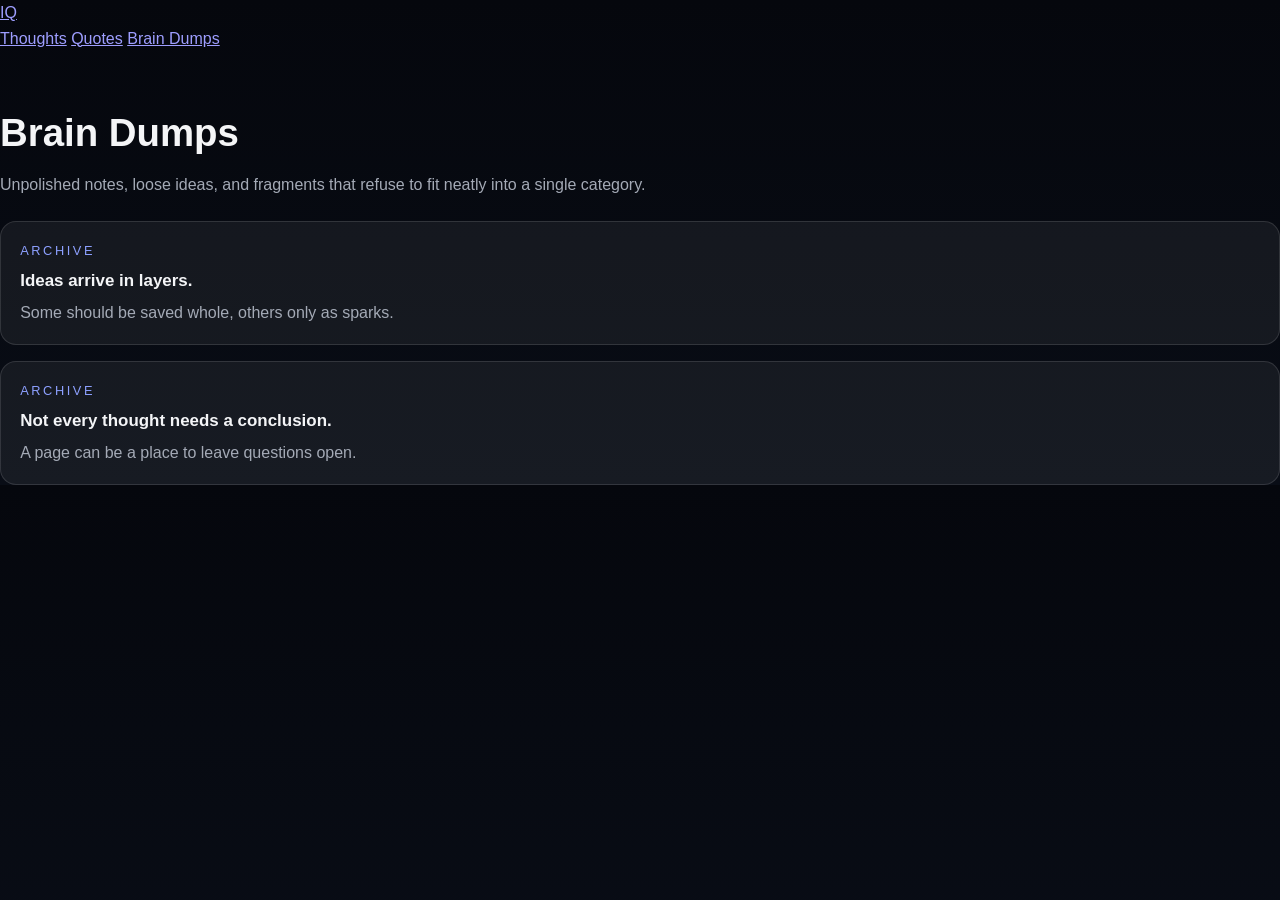
<file: brain-dumps.html>
<!DOCTYPE html>
<html lang="en">
  <head>
    <meta charset="UTF-8" />
    <meta name="viewport" content="width=device-width, initial-scale=1.0" />
    <title>Brain Dumps — Intellectually Questionable</title>
    <link rel="stylesheet" href="styles.css" />
  </head>
  <body>
    <main class="page">
      <nav class="top-nav" aria-label="Section navigation">
        <a href="index.html" class="brand">IQ</a>
        <div class="nav-links">
          <a href="thoughts.html">Thoughts</a>
          <a href="quotes.html">Quotes</a>
          <a href="brain-dumps.html">Brain Dumps</a>
        </div>
      </nav>

      <header class="page-header">
        <h1>Brain Dumps</h1>
        <p>Unpolished notes, loose ideas, and fragments that refuse to fit neatly into a single category.</p>
      </header>

      <section class="entry-list">
        <article class="entry-card">
          <div class="entry-meta">Archive</div>
          <h3>Ideas arrive in layers.</h3>
          <p>Some should be saved whole, others only as sparks.</p>
        </article>
        <article class="entry-card">
          <div class="entry-meta">Archive</div>
          <h3>Not every thought needs a conclusion.</h3>
          <p>A page can be a place to leave questions open.</p>
        </article>
      </section>
    </main>
  </body>
</html>
</file>
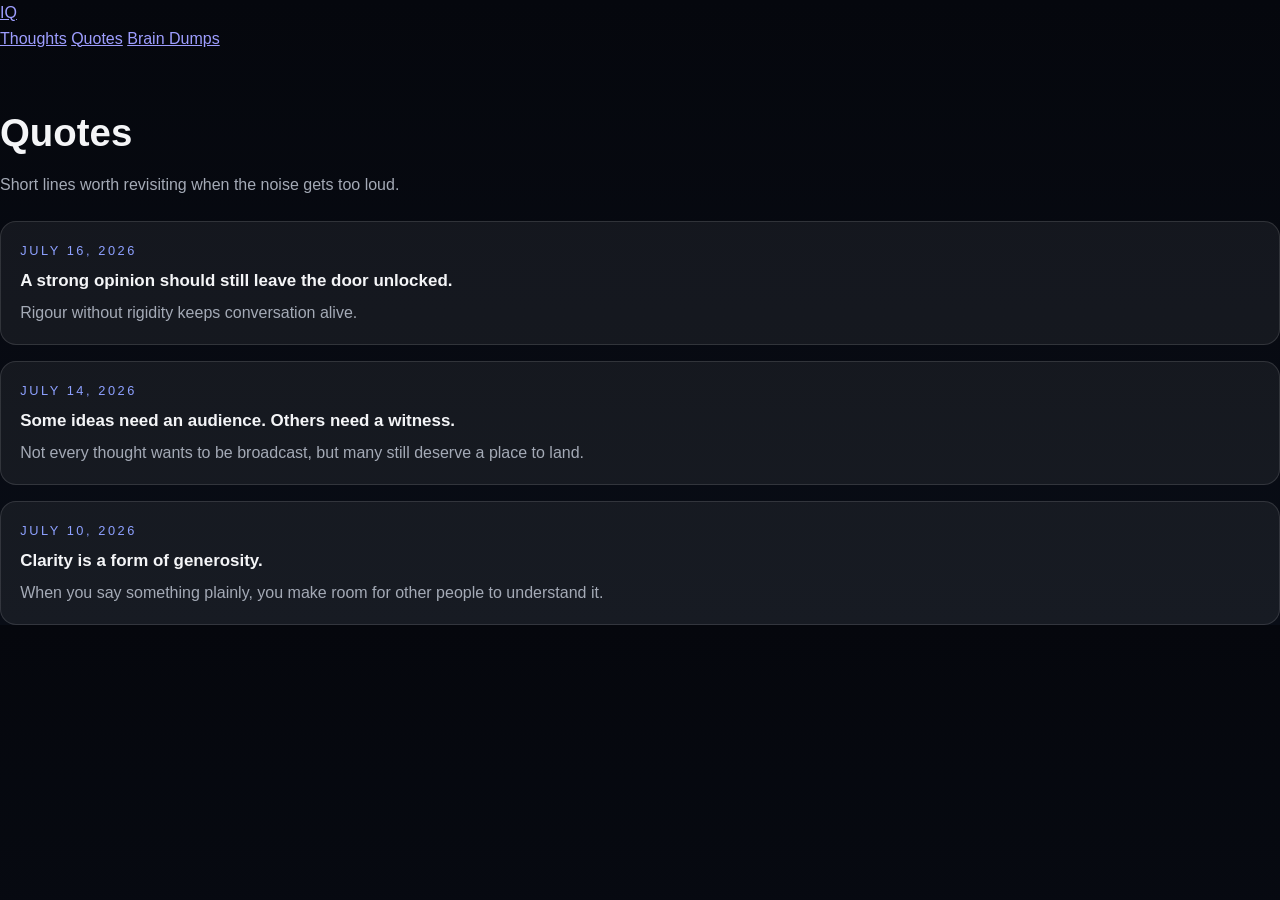
<file: quotes.html>
<!DOCTYPE html>
<html lang="en">
  <head>
    <meta charset="UTF-8" />
    <meta name="viewport" content="width=device-width, initial-scale=1.0" />
    <title>Quotes — Intellectually Questionable</title>
    <link rel="stylesheet" href="styles.css" />
  </head>
  <body>
    <main class="page">
      <nav class="top-nav" aria-label="Section navigation">
        <a href="index.html" class="brand">IQ</a>
        <div class="nav-links">
          <a href="thoughts.html">Thoughts</a>
          <a href="quotes.html">Quotes</a>
          <a href="brain-dumps.html">Brain Dumps</a>
        </div>
      </nav>

      <header class="page-header">
        <h1>Quotes</h1>
        <p>Short lines worth revisiting when the noise gets too loud.</p>
      </header>

      <section class="entry-list">
        <article class="entry-card">
          <div class="entry-meta">July 16, 2026</div>
          <h3>A strong opinion should still leave the door unlocked.</h3>
          <p>Rigour without rigidity keeps conversation alive.</p>
        </article>
        <article class="entry-card">
          <div class="entry-meta">July 14, 2026</div>
          <h3>Some ideas need an audience. Others need a witness.</h3>
          <p>Not every thought wants to be broadcast, but many still deserve a place to land.</p>
        </article>
        <article class="entry-card">
          <div class="entry-meta">July 10, 2026</div>
          <h3>Clarity is a form of generosity.</h3>
          <p>When you say something plainly, you make room for other people to understand it.</p>
        </article>
      </section>
    </main>
  </body>
</html>
</file>
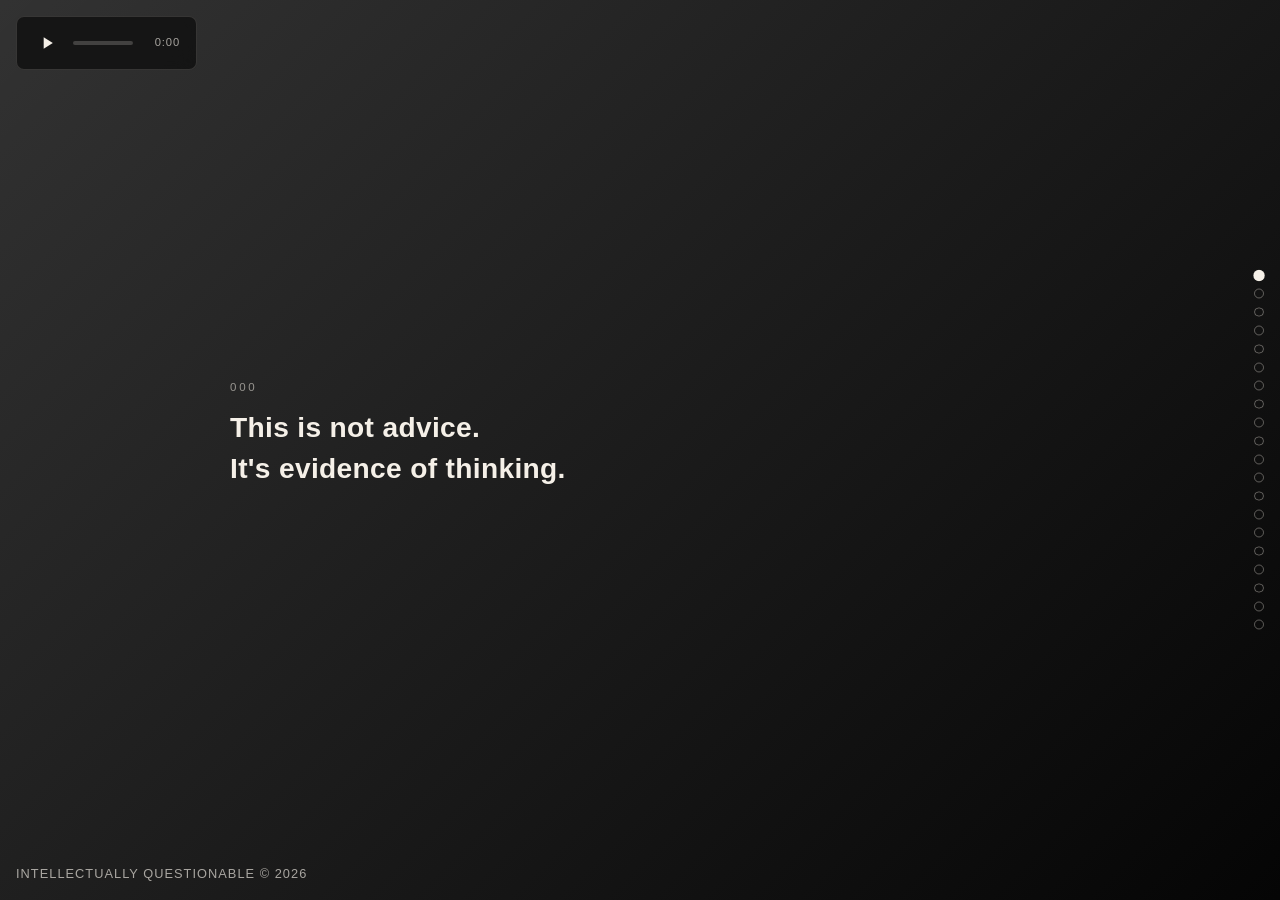
<file: thoughts.html>
<!DOCTYPE html>
<html lang="en">
  <head>
    <meta charset="UTF-8" />
    <meta name="viewport" content="width=device-width, initial-scale=1.0" />
    <title>Thoughts — Intellectually Questionable</title>
    <link rel="stylesheet" href="styles.css" />
    <style>
      :root {
        color-scheme: light;
      }

      html {
        scroll-behavior: smooth;
      }

      body {
        margin: 0;
        background: #050505;
        color: #f5f0e8;
        font-family: "Inter", "Segoe UI", Arial, sans-serif;
      }

      .thought-page {
        scroll-snap-type: y mandatory;
        overflow-y: auto;
        height: 100vh;
      }

      .thought-entry {
        min-height: 100vh;
        display: flex;
        align-items: center;
        justify-content: center;
        padding: 2rem 1.5rem;
        scroll-snap-align: start;
        scroll-snap-stop: always;
        position: relative;
      }

      .thought-entry::before {
        content: "";
        position: absolute;
        inset: 0;
        background: linear-gradient(135deg, rgba(255,255,255,0.18), rgba(0,0,0,0.02));
        pointer-events: none;
      }

      .thought-entry:nth-child(odd) {
        background: #050505;
      }

      .thought-entry:nth-child(even) {
        background: #0f0f0f;
      }

      .thought-content {
        position: relative;
        z-index: 1;
        max-width: 760px;
        width: 100%;
        font-size: clamp(1.25rem, 2.5vw, 2rem);
        line-height: 1.6;
        letter-spacing: 0.01em;
        text-align: left;
        opacity: 0;
        transform: translateY(24px);
        transition: opacity 700ms ease, transform 700ms ease;
        display: flex;
        flex-direction: column;
        align-items: flex-start;
      }

      .thought-content.is-visible {
        opacity: 1;
        transform: translateY(0);
      }

      .thought-number {
        display: block;
        margin-bottom: 0.75rem;
        font-size: 0.72rem;
        letter-spacing: 0.24em;
        text-transform: uppercase;
        color: rgba(245, 240, 232, 0.55);
      }

      .thought-content strong {
        font-weight: 600;
      }

      .thought-intro {
        max-width: 820px;
        margin-bottom: 2rem;
      }

      .thought-intro strong {
        font-size: clamp(1.4rem, 2.2vw, 1.9rem);
        line-height: 1.45;
      }

      .audio-player {
        position: fixed;
        left: 1rem;
        top: 1rem;
        z-index: 10;
        background: rgba(15, 15, 15, 0.8);
        backdrop-filter: blur(10px);
        border: 1px solid rgba(245, 240, 232, 0.15);
        border-radius: 0.5rem;
        padding: 0.75rem 1rem;
        display: flex;
        align-items: center;
        gap: 0.75rem;
        max-width: 280px;
      }

      .player-button {
        background: none;
        border: none;
        color: #f5f0e8;
        cursor: pointer;
        padding: 0.25rem;
        display: flex;
        align-items: center;
        justify-content: center;
        transition: opacity 200ms ease;
        flex-shrink: 0;
      }

      .player-button:hover {
        opacity: 0.8;
      }

      .player-button svg {
        width: 20px;
        height: 20px;
      }

      .player-progress {
        flex: 1;
        height: 4px;
        background: rgba(245, 240, 232, 0.2);
        border-radius: 2px;
        cursor: pointer;
        position: relative;
        min-width: 60px;
      }

      .player-progress-bar {
        height: 100%;
        background: #f5f0e8;
        border-radius: 2px;
        width: 0%;
        transition: width 100ms linear;
      }

      .player-time {
        font-size: 0.7rem;
        letter-spacing: 0.08em;
        color: rgba(245, 240, 232, 0.65);
        min-width: 35px;
        text-align: right;
        flex-shrink: 0;
      }

      #youtube-player {
        display: none;
      }

      .progress-indicator {
        position: fixed;
        right: 1rem;
        top: 50%;
        transform: translateY(-50%);
        display: flex;
        flex-direction: column;
        gap: 0.55rem;
        z-index: 10;
      }

      .progress-dot {
        width: 0.6rem;
        height: 0.6rem;
        border-radius: 999px;
        border: 1px solid rgba(245, 240, 232, 0.35);
        background: transparent;
        padding: 0;
        cursor: pointer;
        transition: all 180ms ease;
      }

      .progress-dot.active {
        background: #f5f0e8;
        transform: scale(1.15);
      }

      .back-link {
        display: inline-block;
        margin-top: 1rem;
        font-size: 0.8rem;
        letter-spacing: 0.16em;
        text-transform: uppercase;
        color: rgba(245, 240, 232, 0.65);
        text-decoration: none;
      }

      .back-link:hover {
        color: #f5f0e8;
      }

      .thought-footer {
        position: fixed;
        left: 1rem;
        bottom: 1rem;
        font-size: 0.8rem;
        letter-spacing: 0.08em;
        text-transform: uppercase;
        color: rgba(245, 240, 232, 0.65);
        z-index: 10;
      }

      @media (max-width: 700px) {
        .thought-entry {
          padding: 1.25rem 1rem;
        }

        .thought-content {
          font-size: 1.1rem;
        }

        .progress-indicator {
          display: none;
        }

        .audio-player {
          top: auto;
          bottom: 5rem;
          left: 50%;
          transform: translateX(-50%);
          max-width: 90vw;
          padding: 0.6rem 0.8rem;
        }

        .player-button svg {
          width: 18px;
          height: 18px;
        }

        .player-time {
          font-size: 0.65rem;
          min-width: 32px;
        }
      }
    </style>
  </head>
  <body>
    <div id="youtube-player"></div>

    <div class="audio-player" aria-label="Audio player">
      <button class="player-button" id="play-btn" aria-label="Play">
        <svg viewBox="0 0 24 24" fill="currentColor">
          <path d="M8 5v14l11-7z"/>
        </svg>
      </button>
      <div class="player-progress" id="progress-container">
        <div class="player-progress-bar" id="progress-bar"></div>
      </div>
      <div class="player-time" id="time-display">0:00</div>
    </div>

    <main class="thought-page">
      <section class="thought-entry" id="first-thought">
        <div class="thought-content thought-intro">
          <div class="thought-number">000</div>
          <strong>This is not advice.<br />It's evidence of thinking.</strong>
        </div>
      </section>

      <section class="thought-entry">
        <div class="thought-content">
          <div class="thought-number">001</div>
          <strong>"People just want access to you, not connection"</strong>
        </div>
      </section>

      <section class="thought-entry">
        <div class="thought-content">
          <div class="thought-number">002</div>
          <strong>"The beauty of life is in the journey. Never the destination"</strong>
        </div>
      </section>

      <section class="thought-entry">
        <div class="thought-content">
          <div class="thought-number">003</div>
          <strong>"Lately I've been thinking about my final thoughts that I'll have on my deathbed. Since those are the only things that'll matter to me then, that's all that matters to me now."</strong>
        </div>
      </section>

      <section class="thought-entry">
        <div class="thought-content">
          <div class="thought-number">004</div>
          <strong>"Life is about finding something to fight for. Didn't believe in that kind of thing until I met you"</strong>
        </div>
      </section>

      <section class="thought-entry">
        <div class="thought-content">
          <div class="thought-number">005</div>
          <strong>"Fell in love with your words before you even spoke"</strong>
        </div>
      </section>

      <section class="thought-entry">
        <div class="thought-content">
          <div class="thought-number">006</div>
          <strong>"Can you imagine someone loving you freely? Meaning their love is always there, unconditionally. Unconventionally. Through every version of you. Through good and bad decisions. Through every scar and every wound. That's the kind of love I have for you"</strong>
          <br />
        </div>
      </section>

      <section class="thought-entry">
        <div class="thought-content">
          <div class="thought-number">007</div>
          <strong>"The type of love that'll make me want to learn calligraphy just to write you love letters"</strong>
        </div>
      </section>

      <section class="thought-entry">
        <div class="thought-content">
          <div class="thought-number">008</div>
          <strong>"I'm a visual learner...show me"</strong>
        </div>
      </section>

      <section class="thought-entry">
        <div class="thought-content">
          <div class="thought-number">009</div>
          <strong>"Unspoken words left space for assumptions. Time created resentment. The perfect scientific equation to turn holy matrimony into us becoming exes, never to be solved for"</strong>
        </div>
      </section>

      <section class="thought-entry">
        <div class="thought-content">
          <div class="thought-number">010</div>
          <strong>"Long distance but when I need a hug I need you on a flight immediately"</strong>
        </div>
      </section>

      <section class="thought-entry">
        <div class="thought-content">
          <div class="thought-number">011</div>
          <strong>"Sometimes grieving a person is just pretending they're on a long vacation"</strong>
        </div>
      </section>

      <section class="thought-entry">
        <div class="thought-content">
          <div class="thought-number">012</div>
          <strong>"Remember you told me you couldn't wait to be in my arms again?"</strong>
        </div>
      </section>

      <section class="thought-entry">
        <div class="thought-content">
          <div class="thought-number">013</div>
          <strong>"Healthy people are actually suppose to trigger you. Instead of cutting everyone off how about you ask yourself why you're being triggered? What is making you feel that way? And if there's any truth there"</strong>
        </div>
      </section>

      <section class="thought-entry">
        <div class="thought-content">
          <div class="thought-number">014</div>
          <strong>"People that were dealt shitty parents deserve VIP seating in heaven"</strong>
        </div>
      </section>

      <section class="thought-entry">
        <div class="thought-content">
          <div class="thought-number">015</div>
          <strong>"Some people in your life are betting on you to never recognize your true value"</strong>
        </div>
      </section>

      <section class="thought-entry">
        <div class="thought-content">
          <div class="thought-number">016</div>
          <strong>"My soul just can't handle being touched by unclean hands anymore"</strong>
        </div>
      </section>

      <section class="thought-entry">
        <div class="thought-content">
          <div class="thought-number">017</div>
          <strong>"Earth's pronouns are She/Her"</strong>
        </div>
      </section>

      <section class="thought-entry">
        <div class="thought-content">
          <div class="thought-number">018</div>
          <strong>"I'm not tired of dating. I'm tired of dating people who can't ever really see me because of their unhealed trauma"</strong>
        </div>
      </section>

      <section class="thought-entry">
        <div class="thought-content">
          <div class="thought-number">019</div>
          <strong>"Someone who is my safe space would never have to ask for my time or attention. I want to live there actually"</strong>
          <br />
          <a class="back-link" href="#first-thought">BACK TO THE BEGINNING</a>
        </div>
      </section>
    </main>

    <div class="progress-indicator" aria-label="Thought progress">
      <button class="progress-dot active" type="button" aria-label="Go to thought 1"></button>
      <button class="progress-dot" type="button" aria-label="Go to thought 2"></button>
      <button class="progress-dot" type="button" aria-label="Go to thought 3"></button>
      <button class="progress-dot" type="button" aria-label="Go to thought 4"></button>
      <button class="progress-dot" type="button" aria-label="Go to thought 5"></button>
      <button class="progress-dot" type="button" aria-label="Go to thought 6"></button>
      <button class="progress-dot" type="button" aria-label="Go to thought 7"></button>
      <button class="progress-dot" type="button" aria-label="Go to thought 8"></button>
      <button class="progress-dot" type="button" aria-label="Go to thought 9"></button>
      <button class="progress-dot" type="button" aria-label="Go to thought 10"></button>
      <button class="progress-dot" type="button" aria-label="Go to thought 11"></button>
      <button class="progress-dot" type="button" aria-label="Go to thought 12"></button>
      <button class="progress-dot" type="button" aria-label="Go to thought 13"></button>
      <button class="progress-dot" type="button" aria-label="Go to thought 14"></button>
      <button class="progress-dot" type="button" aria-label="Go to thought 15"></button>
      <button class="progress-dot" type="button" aria-label="Go to thought 16"></button>
      <button class="progress-dot" type="button" aria-label="Go to thought 17"></button>
      <button class="progress-dot" type="button" aria-label="Go to thought 18"></button>
      <button class="progress-dot" type="button" aria-label="Go to thought 19"></button>
      <button class="progress-dot" type="button" aria-label="Go to thought 20"></button>
    </div>

    <footer class="thought-footer">INTELLECTUALLY QUESTIONABLE © 2026</footer>

    <script>
      // YouTube API
      let player;
      const videoId = 'buDPt29n48s';
      let isPlaying = false;

      window.onYouTubeIframeAPIReady = function() {
        player = new YT.Player('youtube-player', {
          height: '1',
          width: '1',
          videoId: videoId,
          events: {
            'onReady': onPlayerReady,
            'onStateChange': onPlayerStateChange
          }
        });
      };

      function onPlayerReady(event) {
        // Player is ready
      }

      function onPlayerStateChange(event) {
        const playBtn = document.getElementById('play-btn');
        if (event.data === YT.PlayerState.PLAYING) {
          isPlaying = true;
          playBtn.innerHTML = '<svg viewBox="0 0 24 24" fill="currentColor"><path d="M6 4h4v16H6V4zm8 0h4v16h-4V4z"/></svg>';
          startProgressUpdate();
        } else {
          isPlaying = false;
          playBtn.innerHTML = '<svg viewBox="0 0 24 24" fill="currentColor"><path d="M8 5v14l11-7z"/></svg>';
        }
      }

      // Load YouTube API
      const tag = document.createElement('script');
      tag.src = 'https://www.youtube.com/iframe_api';
      const firstScriptTag = document.getElementsByTagName('script')[0];
      firstScriptTag.parentNode.insertBefore(tag, firstScriptTag);

      // Audio Player Controls
      const playBtn = document.getElementById('play-btn');
      const progressContainer = document.getElementById('progress-container');
      const progressBar = document.getElementById('progress-bar');
      const timeDisplay = document.getElementById('time-display');

      function formatTime(seconds) {
        const mins = Math.floor(seconds / 60);
        const secs = Math.floor(seconds % 60);
        return `${mins}:${secs.toString().padStart(2, '0')}`;
      }

      function startProgressUpdate() {
        const updateProgress = () => {
          if (!player || !isPlaying) return;
          
          const currentTime = player.getCurrentTime();
          const duration = player.getDuration();
          
          if (duration > 0) {
            const percent = (currentTime / duration) * 100;
            progressBar.style.width = percent + '%';
            timeDisplay.textContent = formatTime(currentTime);
          }
          
          if (isPlaying) {
            requestAnimationFrame(updateProgress);
          }
        };
        updateProgress();
      }

      playBtn.addEventListener('click', () => {
        if (!player) return;
        
        if (isPlaying) {
          player.pauseVideo();
        } else {
          player.playVideo();
        }
      });

      progressContainer.addEventListener('click', (e) => {
        if (!player) return;
        
        const rect = progressContainer.getBoundingClientRect();
        const percent = (e.clientX - rect.left) / rect.width;
        const duration = player.getDuration();
        player.seekTo(percent * duration);
      });

      // Thought page scroll functionality
      const scrollContainer = document.querySelector('.thought-page');
      const sections = Array.from(document.querySelectorAll('.thought-entry'));
      const dots = Array.from(document.querySelectorAll('.progress-dot'));

      function setActiveDot(index) {
        dots.forEach((dot, dotIndex) => {
          dot.classList.toggle('active', dotIndex === index);
        });
      }

      if (scrollContainer) {
        const observer = new IntersectionObserver((entries) => {
          entries.forEach((entry) => {
            if (entry.isIntersecting) {
              const index = sections.indexOf(entry.target);
              if (index !== -1) {
                setActiveDot(index);
                const content = entry.target.querySelector('.thought-content');
                if (content) {
                  requestAnimationFrame(() => {
                    content.classList.add('is-visible');
                  });
                }
              }
            }
          });
        }, {
          root: scrollContainer,
          threshold: 0.6
        });

        sections.forEach((section) => observer.observe(section));
      }

      dots.forEach((dot, index) => {
        dot.addEventListener('click', () => {
          sections[index].scrollIntoView({ behavior: 'smooth', block: 'start' });
          setActiveDot(index);
        });
      });
    </script>
  </body>
</html>
</file>
<file: styles.css>
:root {
  color-scheme: dark;
  --bg: #04060a;
  --panel: rgba(255, 255, 255, 0.06);
  --panel-strong: rgba(255, 255, 255, 0.1);
  --text: #f4f5f7;
  --muted: #a4aab6;
  --accent: #8da0ff;
  --border: rgba(255, 255, 255, 0.12);
}

* {
  box-sizing: border-box;
}

body {
  margin: 0;
  font-family: Inter, "Segoe UI", Roboto, sans-serif;
  background: linear-gradient(180deg, #05070d 0%, #090d16 100%);
  color: var(--text);
  line-height: 1.6;
}

img, video {
  max-width: 100%;
  display: block;
}

.hero-shell {
  position: relative;
  min-height: 100vh;
  display: flex;
  align-items: center;
  justify-content: center;
  overflow: hidden;
}

.hero-controls {
  position: absolute;
  top: 1.5rem;
  z-index: 2;
}

.top-left {
  left: 1.5rem;
}

.top-right {
  right: 1.5rem;
}

.hero-video {
  position: absolute;
  inset: 0;
  width: 100%;
  height: 100%;
  object-fit: cover;
  filter: brightness(0.45) saturate(0.8);
}

.hero-overlay {
  position: absolute;
  inset: 0;
  background: transparent;
}

.hero-content {
  position: relative;
  z-index: 1;
  width: min(1120px, calc(100% - 2rem));
  padding: 2rem 0 4rem;
}

.hero-copy {
  max-width: 700px;
}

.eyebrow {
  margin: 0 0 1rem;
  text-transform: uppercase;
  letter-spacing: 0.24em;
  font-size: 0.8rem;
  color: var(--accent);
}

.hero-copy h1 {
  margin: 0 0 1rem;
  font-size: clamp(2.2rem, 4vw, 3.7rem);
  line-height: 0.95;
  letter-spacing: 0.06em;
}

.hero-text {
  margin: 0;
  color: var(--muted);
  font-size: 1.04rem;
  max-width: 620px;
}

.button {
  display: inline-flex;
  align-items: center;
  justify-content: center;
  padding: 0.8rem 1.15rem;
  border-radius: 999px;
  text-decoration: none;
  transition: transform 180ms ease, background 180ms ease;
}

.button:hover {
  transform: translateY(-1px);
}

.button.primary {
  background: var(--accent);
  color: #05070d;
  font-weight: 700;
}

.button.secondary {
  color: var(--text);
  background: transparent;
  border: none;
  padding: 0;
  border-radius: 0;
}

.glitch-link {
  position: relative;
  display: inline-block;
  text-transform: lowercase;
  letter-spacing: 0.08em;
  animation: glitch 3.5s infinite steps(2, end);
}

.glitch-link::before,
.glitch-link::after {
  content: attr(data-text);
  position: absolute;
  inset: 0;
  opacity: 0;
  pointer-events: none;
}

.glitch-link::before {
  color: #7dd3fc;
  transform: translate(-2px, 0);
  animation: glitch-shift 3.5s infinite steps(2, end);
}

.glitch-link::after {
  color: #fda4af;
  transform: translate(2px, 0);
  animation: glitch-shift-alt 3.5s infinite steps(2, end);
}

@keyframes glitch {
  0%, 100% { text-shadow: none; }
  20% { text-shadow: 1px 0 0 rgba(255,255,255,0.4), -1px 0 0 rgba(255,255,255,0.2); }
  40% { text-shadow: -1px 0 0 rgba(255,255,255,0.35), 1px 0 0 rgba(255,255,255,0.15); }
  60% { text-shadow: 0.5px 0 0 rgba(255,255,255,0.25), -0.5px 0 0 rgba(255,255,255,0.15); }
}

@keyframes glitch-shift {
  0%, 100% { opacity: 0; transform: translate(0, 0); }
  20% { opacity: 0.4; transform: translate(-2px, 0); }
  40% { opacity: 0; transform: translate(1px, 0); }
}

@keyframes glitch-shift-alt {
  0%, 100% { opacity: 0; transform: translate(0, 0); }
  20% { opacity: 0.35; transform: translate(2px, 0); }
  40% { opacity: 0; transform: translate(-1px, 0); }
}

.audio-toggle {
  min-width: auto;
  cursor: pointer;
  font: inherit;
}

.site-footer {
  position: absolute;
  left: 1.5rem;
  bottom: 1.5rem;
  z-index: 2;
  color: rgba(255,255,255,0.8);
  font-size: 0.95rem;
  line-height: 1.4;
}

.site-footer p {
  margin: 0;
}

.intro-grid {
  display: grid;
  grid-template-columns: repeat(3, minmax(0, 1fr));
  gap: 1rem;
}

.feature-card {
  padding: 1.25rem;
  border: 1px solid var(--border);
  border-radius: 1.1rem;
  background: var(--panel);
  backdrop-filter: blur(12px);
}

.feature-card h2 {
  margin-top: 0;
  margin-bottom: 0.45rem;
  font-size: 1.1rem;
}

.feature-card p {
  color: var(--muted);
  margin-bottom: 0.8rem;
}

.feature-card a {
  color: var(--accent);
  text-decoration: none;
  font-weight: 600;
}

.page-header {
  padding: 3.2rem 0 1.5rem;
}

.page-header h1 {
  margin: 0 0 0.5rem;
  font-size: clamp(1.8rem, 3.5vw, 2.4rem);
}

.page-header p {
  margin: 0;
  color: var(--muted);
  max-width: 700px;
}

.entry-list {
  display: grid;
  gap: 1rem;
}

.entry-card {
  padding: 1.15rem 1.2rem;
  border: 1px solid var(--border);
  border-radius: 1rem;
  background: var(--panel);
}

.entry-meta {
  color: var(--accent);
  font-size: 0.8rem;
  text-transform: uppercase;
  letter-spacing: 0.2em;
  margin-bottom: 0.35rem;
}

.entry-card h3 {
  margin: 0 0 0.4rem;
  font-size: 1.06rem;
}

.entry-card p {
  margin: 0;
  color: var(--muted);
}

@media (max-width: 780px) {
  .hero-copy h1 {
    font-size: clamp(1.7rem, 7vw, 2.6rem);
  }

  .hero-controls {
    top: 1rem;
  }

  .top-left {
    left: 1rem;
  }

  .top-right {
    right: 1rem;
  }

  .site-footer {
    left: 1rem;
    bottom: 1rem;
    font-size: 0.85rem;
  }
}
</file>
